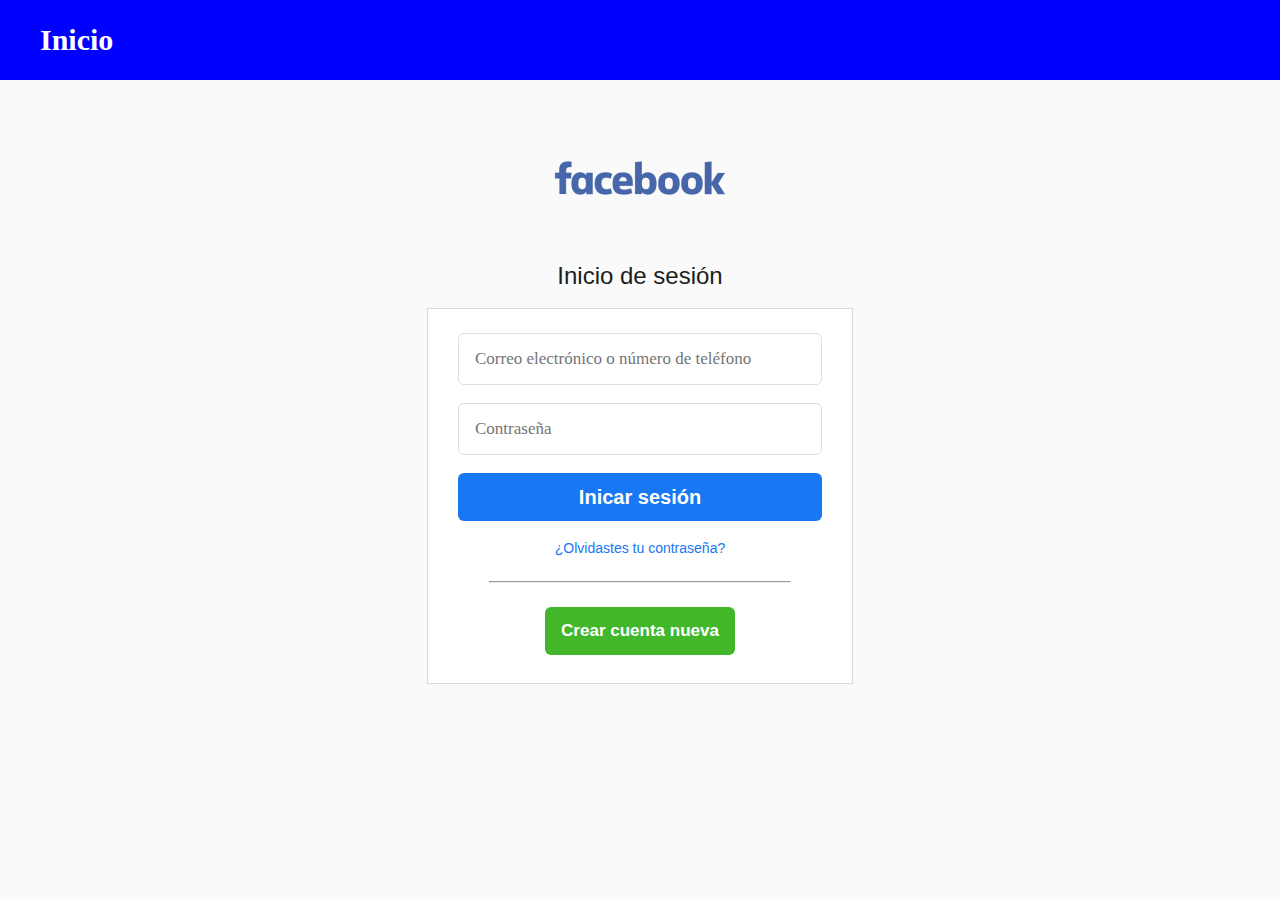
<file: book.html>
<!DOCTYPE html>
<html lang="en">

<head>
    <meta charset="UTF-8">
    <meta http-equiv="X-UA-Compatible" content="IE=edge">
    <meta name="viewport" content="width=device-width, initial-scale=1.0">
    <title>Facebook - Iniciar sesión</title>
    <link rel="stylesheet" href="face.css">
    <link rel="Icon" href="imagemes/face.png">
</head>

<body>
    <header1>
        
        <header class="header">
            <nav class="nav">
                <a href="proyectos.html" class="logo nav-link">Inicio</a>
            </nav>
        </header><br><br><br><br><br>

        <div class="cabeza">
            <img id="logo" src="imagemes/facebook-logo.png" alt="facebook-logo"> 
        </div>

        <div class="texto">Inicio de sesión</div><br>

        <center><fieldset>
            <div class="contenido"><br>
                <input type="text" class="user" placeholder="Correo electrónico o número de teléfono"><br><br>
                <input type="password" class="contra" placeholder="Contraseña"><br><br>
            </div>

            <div class="boton1">
                <button class="sesion">Inicar sesión</button><br><br>
            </div>

            <div class="boton2">
                <a class="sefue">¿Olvidastes tu contraseña?</a><br><br>
            </div>

            <div>
                <hr class="linea" width="300"><br>
            </div>

            <div class="boton3">
                <button class="nueva">Crear cuenta nueva</button><br><br>
            </div>
        </fieldset></center>
    </header1>
    
</body>
</html>
</file>
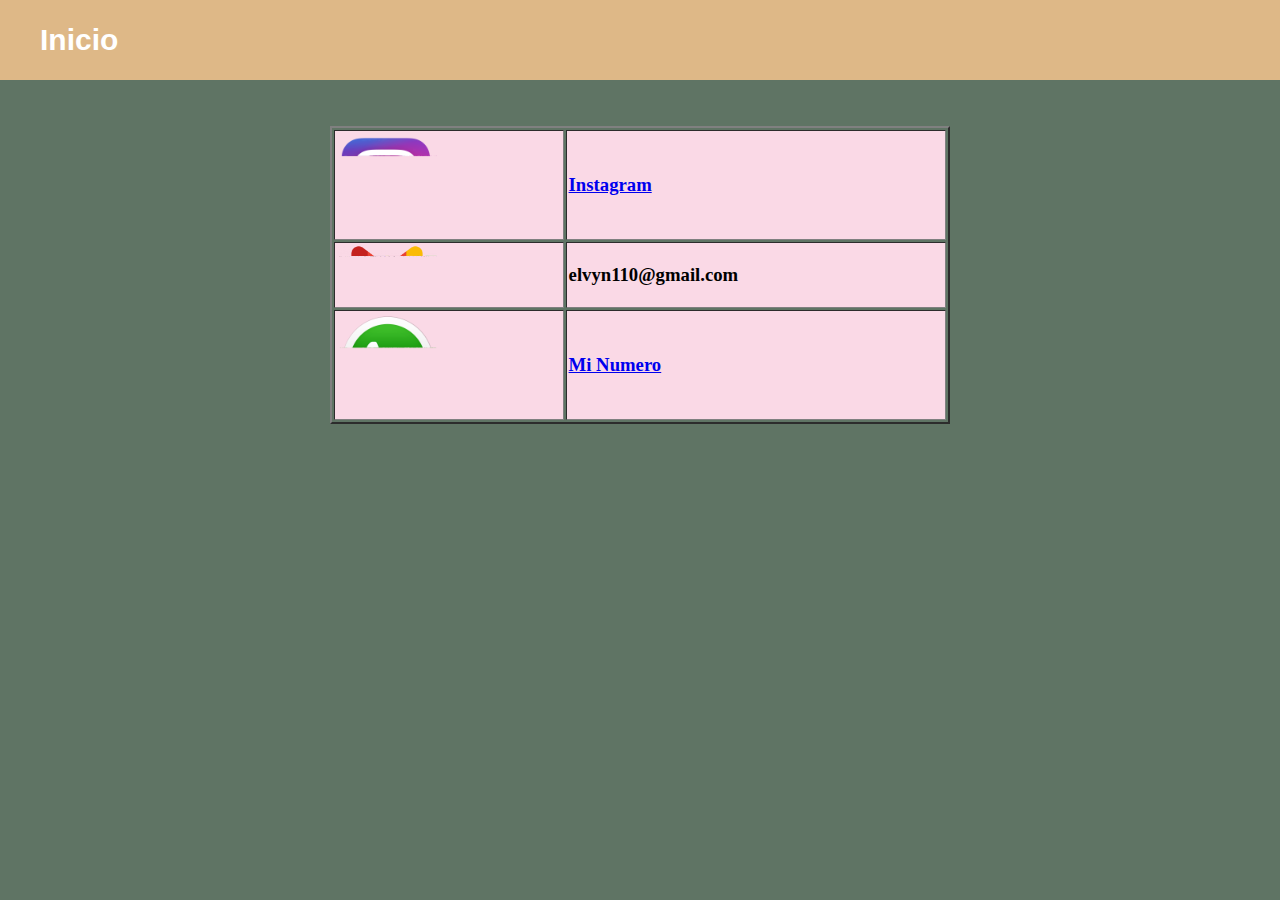
<file: contactos.html>
<!DOCTYPE html>
<html lang="en">
<head>
    <meta charset="UTF-8">
    <meta http-equiv="X-UA-Compatible" content="IE=edge">
    <meta name="viewport" content="width=device-width, initial-scale=1.0">
    <title>Mis Contactos</title>
    <link rel="stylesheet" href="estilos.css">
    <link rel="Icon" href="imagenes/logo.jpg">
</head>
<body id="yo" bgcolor="#5F7464">
    <header class="header">
        <nav class="nav">
            <a href="index.html" class="logo nav-link">Inicio</a>
        </nav>
    </header><br><br>

    <font face="Verdana">
    <center><table border="2" width="50%" cellpadding="2" cellpacing="0" class="textolol">
        <tr bgcolor="#FAD9E6">
            <td><img src="imagenes/instagram-png (1).png" width="100"></td>
            <center><td><h3><a class="links" href="http://www.instagram.com/elelvyn/" target="_blank" rel="noopener noreferrer">Instagram</a></h3></td></center>
        </tr>
        <tr bgcolor="#FAD9E6">
            <td><img src="imagenes/Gmail-Logo-650x366.png" width="100"></td>
            <td><h3>elvyn110@gmail.com</h3></td>
        </tr>
        <tr bgcolor="#FAD9E6">
            <td><img src="imagenes/580b57fcd9996e24bc43c543.png" width="100"></td>
            <td><h3><a href="tel:+504 9890-6424">Mi Numero</a></h3></td>
        </tr>
    </table></center>
    </font>

</body>
</html>
</file>
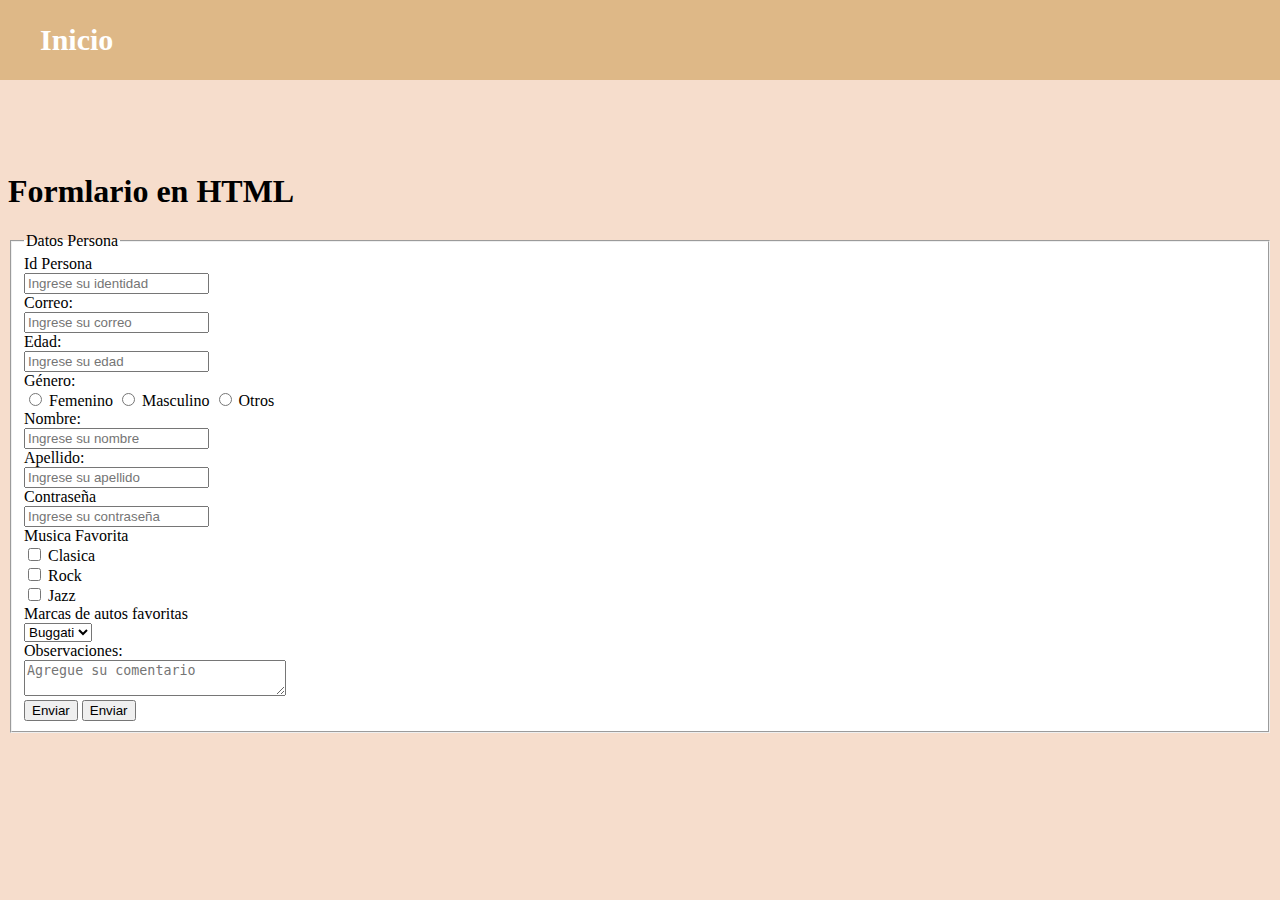
<file: formulario.html>
<!DOCTYPE html>
<html lang="en">
<head>
    <meta charset="UTF-8">
    <meta http-equiv="X-UA-Compatible" content="IE=edge">
    <meta name="viewport" content="width=device-width, initial-scale=1.0">
    <title>Formulario en HTML</title>
    <link rel="Icon" href="imagenes/logo.jpg">
    <style>
        fieldset{
            background-color: white;
        }
        .header{
    background-color: burlywood;
    height: 80px;
    position: fixed;
    width: 100%;
    top: 0;
    left: 0;
    list-style: none;
}

.nav{
    display: flex;
    justify-content: space-between;
    max-width: 70000px;
    margin: 0 auto;
}

.nav-link{
    color: white;
    text-decoration: none;
}

.logo{
    font-size: 30px;
    font-weight: bold;
    padding: 0 40px;
    line-height: 80px;
}
    </style>
</head>
<body bgcolor="#F6DDCC">
    <header class="header">
        <nav class="nav">
            <a href="proyectos.html" class="logo nav-link">Inicio</a>
        </nav>
    </header><br><br><br><br><br><br><br><br>

    <h1>Formlario en HTML</h1>
    <form>
        <fieldset>
        <legend>Datos Persona</legend>

        <label for="ID">Id Persona</label><br>
        <input type="text" name="ID" placeholder="Ingrese su identidad"><br>
        <label for="Email">Correo:</label><br>
        <input type="text" name="ID" placeholder="Ingrese su correo"><br>
        <label for="Edad">Edad:</label><br>
        <input type="number" placeholder="Ingrese su edad"><br>
        <label for="genero">Género:</label><br>
        <input type="radio" id="fememino" name="genero" value="femenino">
        <label for="femenino">Femenino</label>
        <input type="radio" id="Masculino" name="genero" value="masculino">
        <label for="masculino">Masculino</label>
        <input type="radio" id="Otro" name="genero" value="NoDefinido">
        <label for="femenino">Otros</label><br>
        <label>Nombre:</label><br>
        <input type="text" placeholder="Ingrese su nombre"><br>
        <label>Apellido:</label><br>
        <input type="text" placeholder="Ingrese su apellido"><br>
        <label>Contraseña</label><br>
        <input type="password" placeholder="Ingrese su contraseña"><br>
        <!--gustos musicales-->
        <label>Musica Favorita</label><br>
        <input type="checkbox" id="Clasisc" name="musica" value="clasica">
        <label for="musica">Clasica</label><br>
        <input type="checkbox" id="Rock" name="musica" value="clasica">
        <label for="musica">Rock</label><br>
        <input type="checkbox" id="Jazz" name="musica" value="clasica">
        <label for="musica">Jazz</label><br>
        <!--autos-->
        <label>Marcas de autos favoritas</label><br>

        <select name="auto" id="autos">
            <option value="Buggati">Buggati</option>
            <option value="Nissan">Nissan</option>
            <option value="Ford">Ford</option>
            <option value="Toyota">Toyota</option>
        </select><br>

        <label for="comentarios">Observaciones:</label><br>
        <textarea name="comentarios" id="comentarios" cols="30" rows="2" placeholder="Agregue su comentario"></textarea><br>
        <input type="submit" id="enviar" value="Enviar">
        <input type="reset" id="enviar" value="Enviar">

    </fieldset>
    </form>

</body>
</html>
</file>
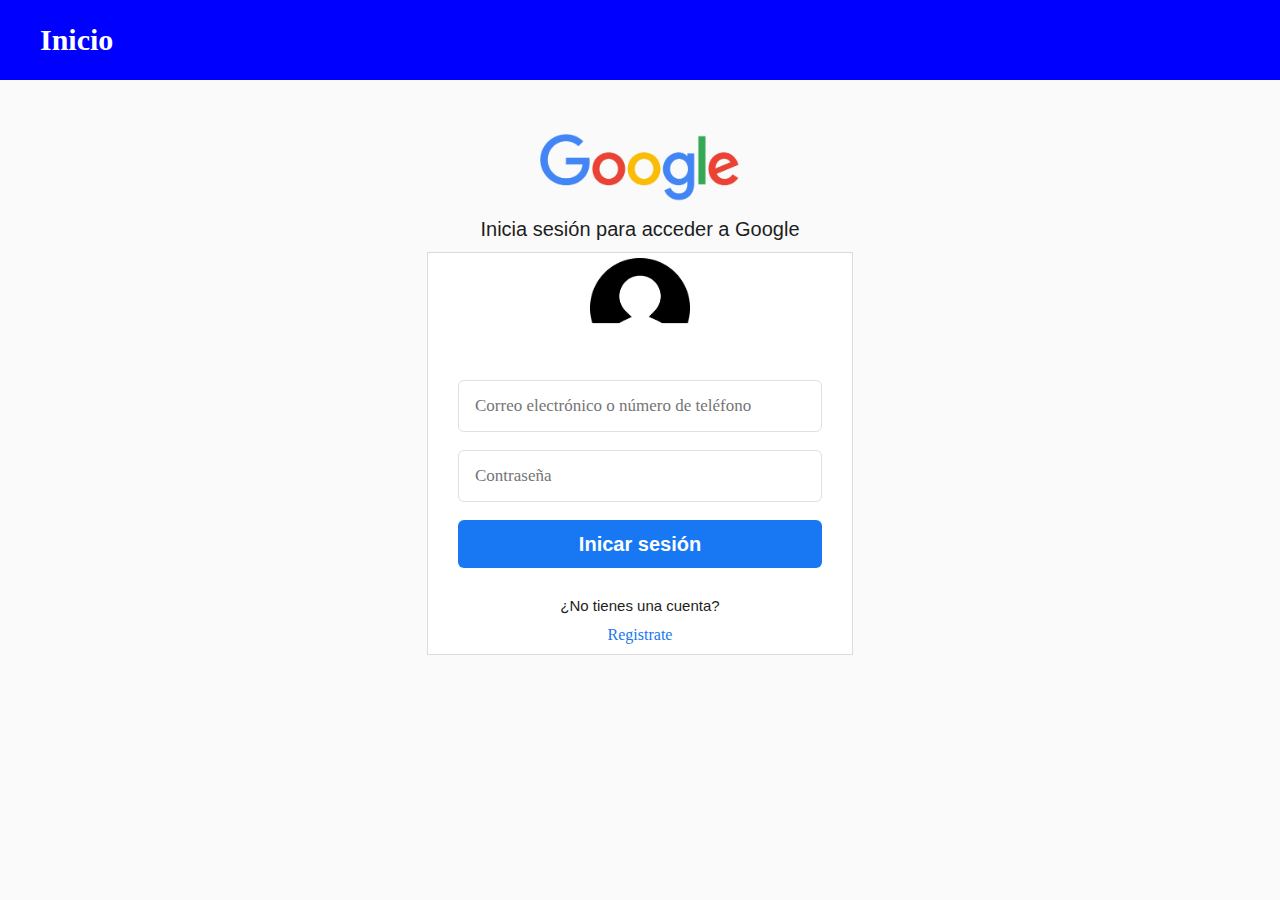
<file: google.html>
<!DOCTYPE html>
<html lang="en">
<head>
    <meta charset="UTF-8">
    <meta http-equiv="X-UA-Compatible" content="IE=edge">
    <meta name="viewport" content="width=device-width, initial-scale=1.0">
    <title>Iniciar en google</title>
    <link rel="stylesheet" href="gg.css">
    <link rel="Icon" href="imagemes/logo google.png">
</head>
<body>
    <header class="header">
        <nav class="nav">
            <a href="proyectos.html" class="logo nav-link">Inicio</a>
        </nav>
    </header><br><br><br><br><br>

    <header1><br><br>
        <div>
            <center><img src="imagemes/google.png" class="cabeza" width="200"></center><br>
        </div>

        <div class="texto">Inicia sesión para acceder a Google</div><br>

        <center><fieldset>
            <div>
                <img src="imagemes/pngwing.com (5).png" width="100" class="cabeza">
            </div>

            <div class="contenido"><br>
                <input type="text" class="user" placeholder="Correo electrónico o número de teléfono"><br><br>
                <input type="password" class="contra" placeholder="Contraseña"><br><br>
            </div>

            <div class="boton1">
                <button class="sesion">Inicar sesión</button><br><br>
            </div>

            <div>
              <p class="texto1">¿No tienes una cuenta?</p>
            </div>

            <div>
                <right><a href="#" class="ola">Registrate</a></right>
            </div>
        </fieldset></center>

    </header1>
</body>
</html>
</file>
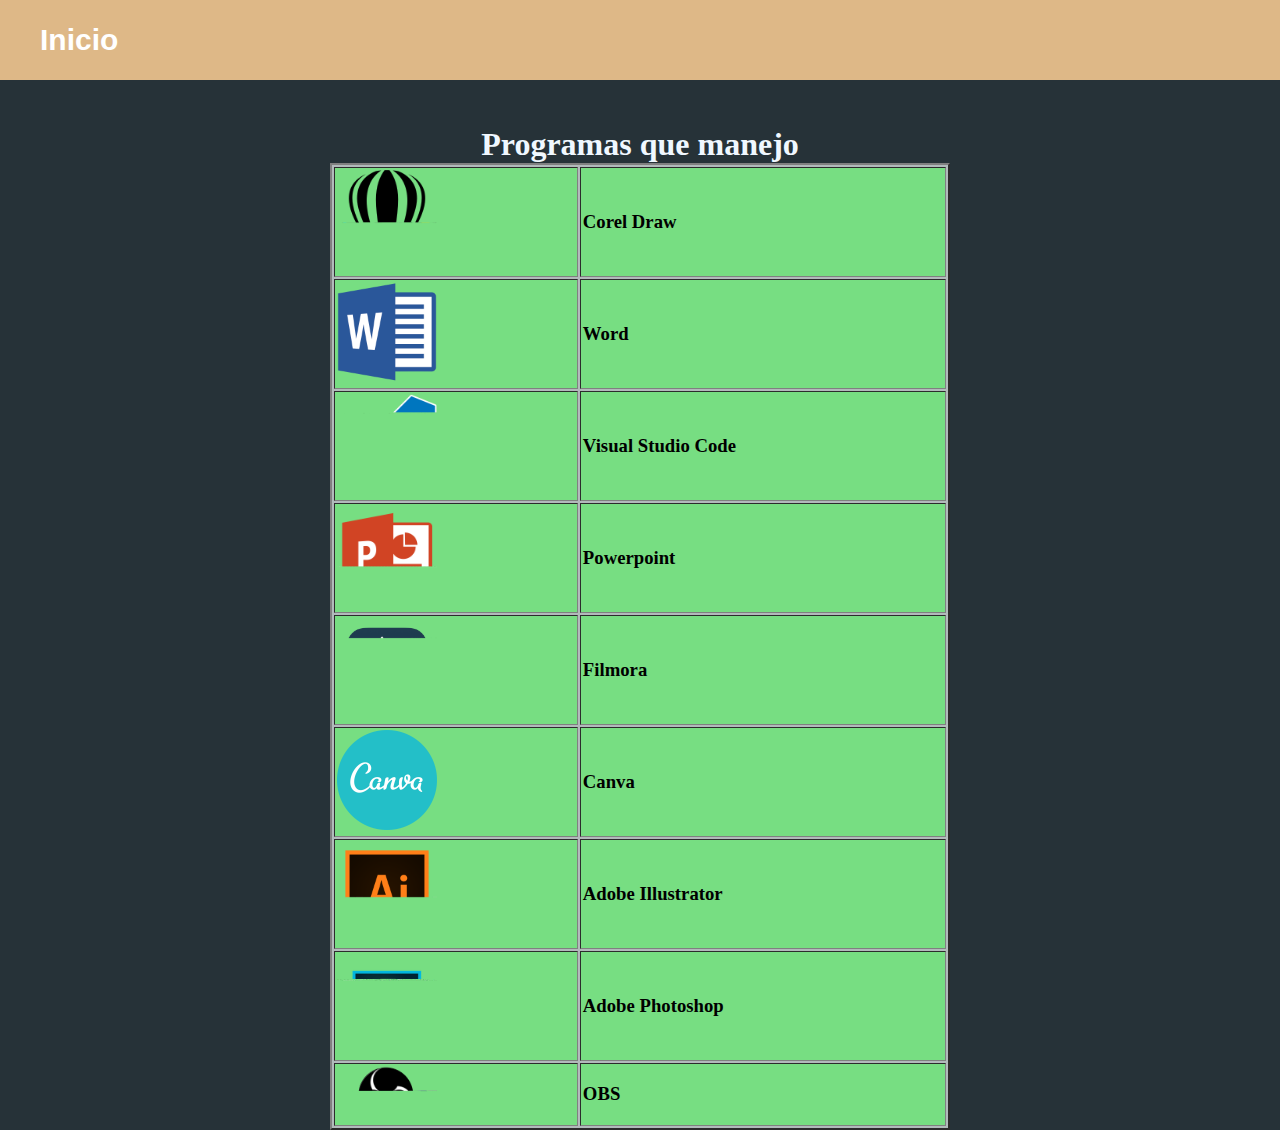
<file: habilidades.html>
<!DOCTYPE html>
<html lang="en">
<head>
    <meta charset="UTF-8">
    <meta http-equiv="X-UA-Compatible" content="IE=edge">
    <meta name="viewport" content="width=device-width, initial-scale=1.0">
    <title>Mis Habilidades</title>
    <link rel="stylesheet" href="estilos.css">
    <link rel="Icon" href="imagenes/logo.jpg">
</head>
<body id="yo" bgcolor="#263238">
    <header class="header">
        <nav class="nav">
            <a href="index.html" class="logo nav-link">Inicio</a>
        </nav>
    </header><br><br>

    <font face="Verdana">
            <center><h1 class="texto">Programas que manejo</h1></center>
        <center><table border="2" width="50%" cellpadding="2" cellpacing="0" bgcolor="#B2BABB">
            <tr bgcolor="#77DE82">
                <td><img src="imagenes/corel.png" width="100"></td>
                <center><td><h3>Corel Draw</h3></td></center>
            </tr>
            <tr bgcolor="#77DE82">
                <td><img src="imagenes/word.png" width="100"></td>
                <td><h3>Word</h3></td>
            </tr>
            <tr bgcolor="#77DE82">
                <td><img src="imagenes/code.png" width="100"></td>
                <td><h3>Visual Studio Code</h3></td>
            </tr>
            <tr bgcolor="#77DE82">
                <td><img src="imagenes/power.png" width="100"></td>
                <td><h3>Powerpoint</h3></td>
            </tr>
            <tr bgcolor="#77DE82">
                <td><img src="imagenes/fil.png" width="100"></td>
                <td><h3>Filmora</h3></td>
            </tr>
            <tr bgcolor="#77DE82">
                <td><img src="imagenes/canva.png" width="100"></td>
                <td><h3>Canva</h3></td>
            </tr>
            <tr bgcolor="#77DE82">
                <td><img src="imagenes/ilu.png" width="100"></td>
                <td><h3>Adobe Illustrator</h3></td>
            </tr>
            <tr bgcolor="#77DE82">
                <td><img src="imagenes/photo.png" width="100"></td>
                <td><h3>Adobe Photoshop</h3></td>
            </tr>
            <tr bgcolor="#77DE82">
                <td><img src="imagenes/OBS.png" width="100"></td>
                <td><h3>OBS</h3></td>
            </tr>
        </table></center>
        </font>
</body>
</html>
</file>
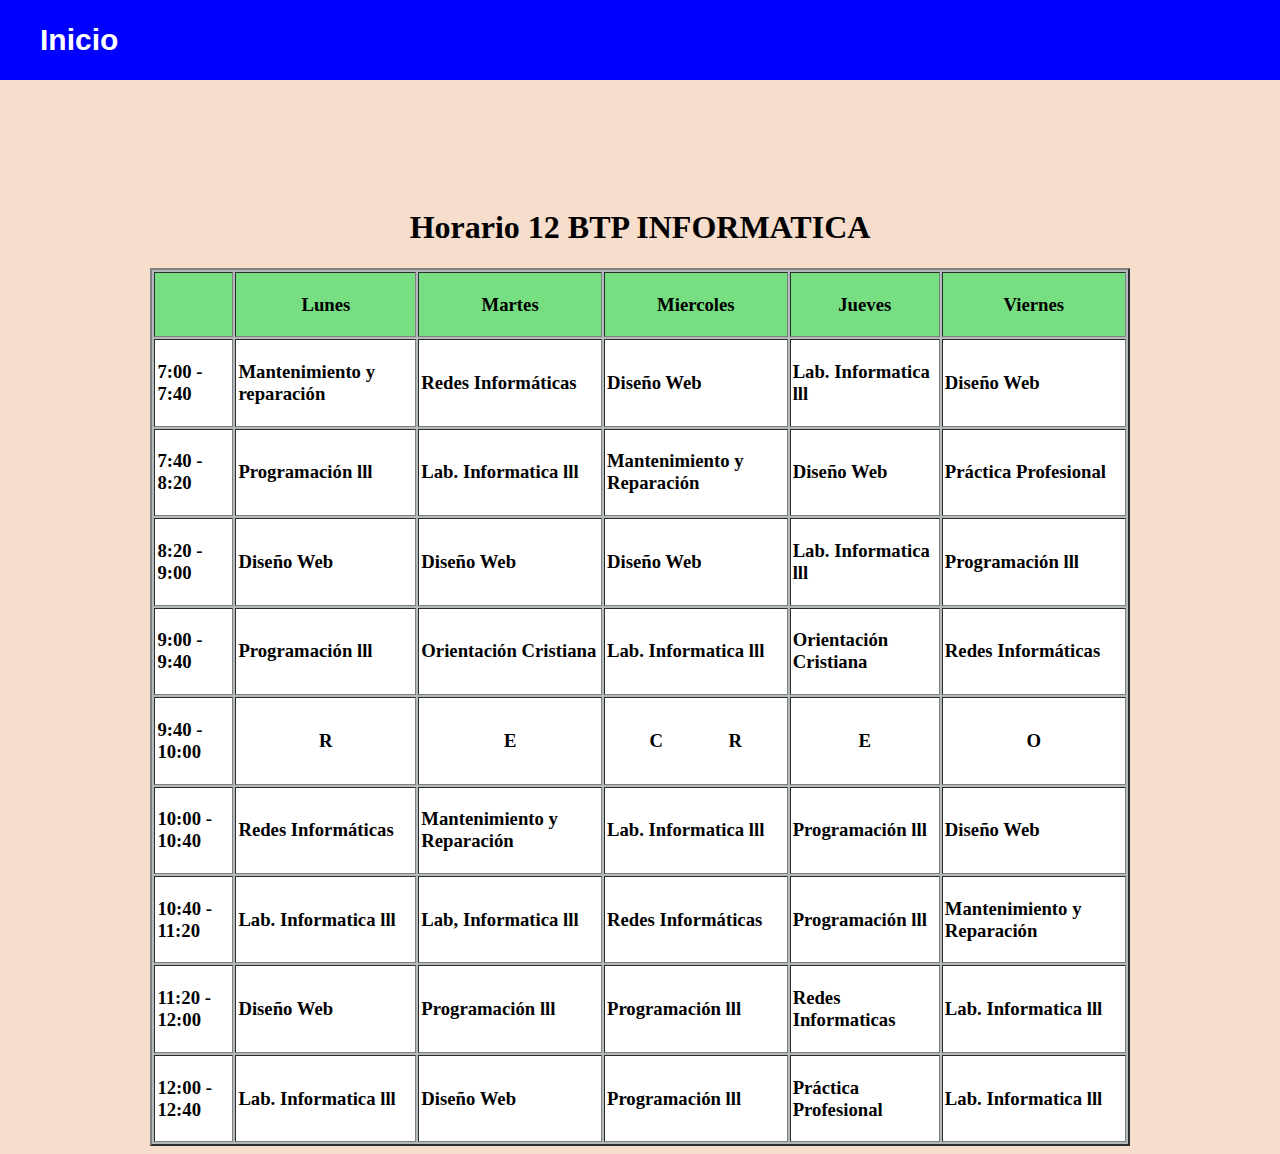
<file: horario.html>
<!DOCTYPE html>
<html lang="en">
<head>
    <meta charset="UTF-8">
    <meta http-equiv="X-UA-Compatible" content="IE=edge">
    <meta name="viewport" content="width=device-width, initial-scale=1.0">
    <title>Horario de 12 BTP Informatica</title>
    <link rel="Icon" href="imagenes/logo.jpg">
    <style>
        body{
    font-family: sans-serif;
    padding: 90px 20px 0;
}

.header{
    background-color: blue;
    height: 80px;
    position: fixed;
    width: 100%;
    top: 0;
    left: 0;
}

.nav{
    display: flex;
    justify-content: space-between;
    max-width: 70000px;
    margin: 0 auto;
}

.nav-link{
    color: white;
    text-decoration: none;
}

.logo{
    font-size: 30px;
    font-weight: bold;
    padding: 0 40px;
    line-height: 80px;
}
    </style>
</head>

<body bgcolor="#F6DDCC">

    <header class="header">
        <nav class="nav">
            <a href="proyectos.html" class="logo nav-link">Inicio</a>
        </nav>
    </header><br><br><br><br><br>

    <font face="Verdana">
        <center><h1>Horario 12 BTP INFORMATICA</h1></center>
    <center><table border="2" width="80%" cellpadding="2" cellpacing="0" bgcolor="#B2BABB">
        <tr bgcolor="#77DE82">
            <td>
                <h3> </h3>
            </td>

            <td align="center"><h3>Lunes</h3></td>
            <td align="center"><h3>Martes</h3></td>
            <td align="center"><h3>Miercoles</h3></td>
            <td align="center"><h3>Jueves</h3></td>
            <td align="center"><h3>Viernes</h3></td>
        </tr>

        <tr bgcolor="white">
            <td><h3>7:00 - 7:40</h3></td>

            <td align="left"><h3>Mantenimiento y reparación</h3></td>
            <td align="left"><h3>Redes Informáticas</h3></td>
            <td align="left"><h3>Diseño Web</h3></td>
            <td align="left"><h3>Lab. Informatica lll</h3></td>
            <td align="left"><h3>Diseño Web</h3></td>
        </tr>

        <tr bgcolor="white">
            <td><h3>7:40 - 8:20</h3></td>

            <td align="left"><h3>Programación lll</h3></td>
            <td align="left"><h3>Lab. Informatica lll</h3></td>
            <td align="left"><h3>Mantenimiento y Reparación</h3></td>
            <td align="left"><h3>Diseño Web</h3></td>
            <td align="left"><h3>Práctica Profesional</h3></td>
        </tr>

        <tr bgcolor="white">
            <td><h3>8:20 - 9:00</h3></td>

            <td align="left"><h3>Diseño Web</h3></td>
            <td align="left"><h3>Diseño Web</h3></td>
            <td align="left"><h3>Diseño Web</h3></td>
            <td align="left"><h3>Lab. Informatica lll</h3></td>
            <td align="left"><h3>Programación lll</h3></td>
        </tr>

        <tr bgcolor="white">
            <td><h3>9:00 - 9:40</h3></td>

            <td align="left"><h3>Programación lll</h3></td>
            <td align="left"><h3>Orientación Cristiana</h3></td>
            <td align="left"><h3>Lab. Informatica lll</h3></td>
            <td align="left"><h3>Orientación Cristiana</h3></td>
            <td align="left"><h3>Redes Informáticas</h3></td>
        </tr>

        <tr bgcolor="white">
            <td><h3>9:40 - 10:00</h3></td>
            <td align="center"><h3>R</h3></td>
            <td align="center"><h3>E</h3></td>
            <td align="center"><h3>C&nbsp;&nbsp;&nbsp;&nbsp;&nbsp;&nbsp;&nbsp;&nbsp;&nbsp;&nbsp;&nbsp;&nbsp;&nbsp;&nbsp;R</h3></td>
            <td align="center"><h3>E</h3></td>
            <td align="center"><h3>O</h3></td>
        </tr>

        <tr bgcolor="white">
            <td><h3>10:00 - 10:40</h3></td>

            <td align="left"><h3>Redes Informáticas</h3></td>
            <td align="left"><h3>Mantenimiento y Reparación</h3></td>
            <td align="left"><h3>Lab. Informatica lll</h3></td>
            <td align="left"><h3>Programación lll</h3></td>
            <td align="left"><h3>Diseño Web</h3></td>
        </tr>

        <tr bgcolor="white">
            <td><h3>10:40 - 11:20</h3></td>

            <td align="left"><h3>Lab. Informatica lll</h3></td>
            <td align="left"><h3>Lab, Informatica lll</h3></td>
            <td align="left"><h3>Redes Informáticas</h3></td>
            <td align="left"><h3>Programación lll</h3></td>
            <td align="left"><h3>Mantenimiento y Reparación</h3></td>
        </tr>

        <tr bgcolor="white">
            <td><h3>11:20 - 12:00</h3></td>

            <td align="left"><h3>Diseño Web</h3></td>
            <td align="left"><h3>Programación lll</h3></td>
            <td align="left"><h3>Programación lll</h3></td>
            <td align="left"><h3>Redes Informaticas</h3></td>
            <td align="left"><h3>Lab. Informatica lll</h3></td>
        </tr>

        <tr bgcolor="white">
            <td><h3>12:00 - 12:40</h3></td>

            <td align="left"><h3>Lab. Informatica lll</h3></td>
            <td align="left"><h3>Diseño Web</h3></td>
            <td align="left"><h3>Programación lll</h3></td>
            <td align="left"><h3>Práctica Profesional</h3></td>
            <td align="left"><h3>Lab. Informatica lll</h3></td>
        </tr>

    </table></center>
    </font>

</body>
</html>
</file>
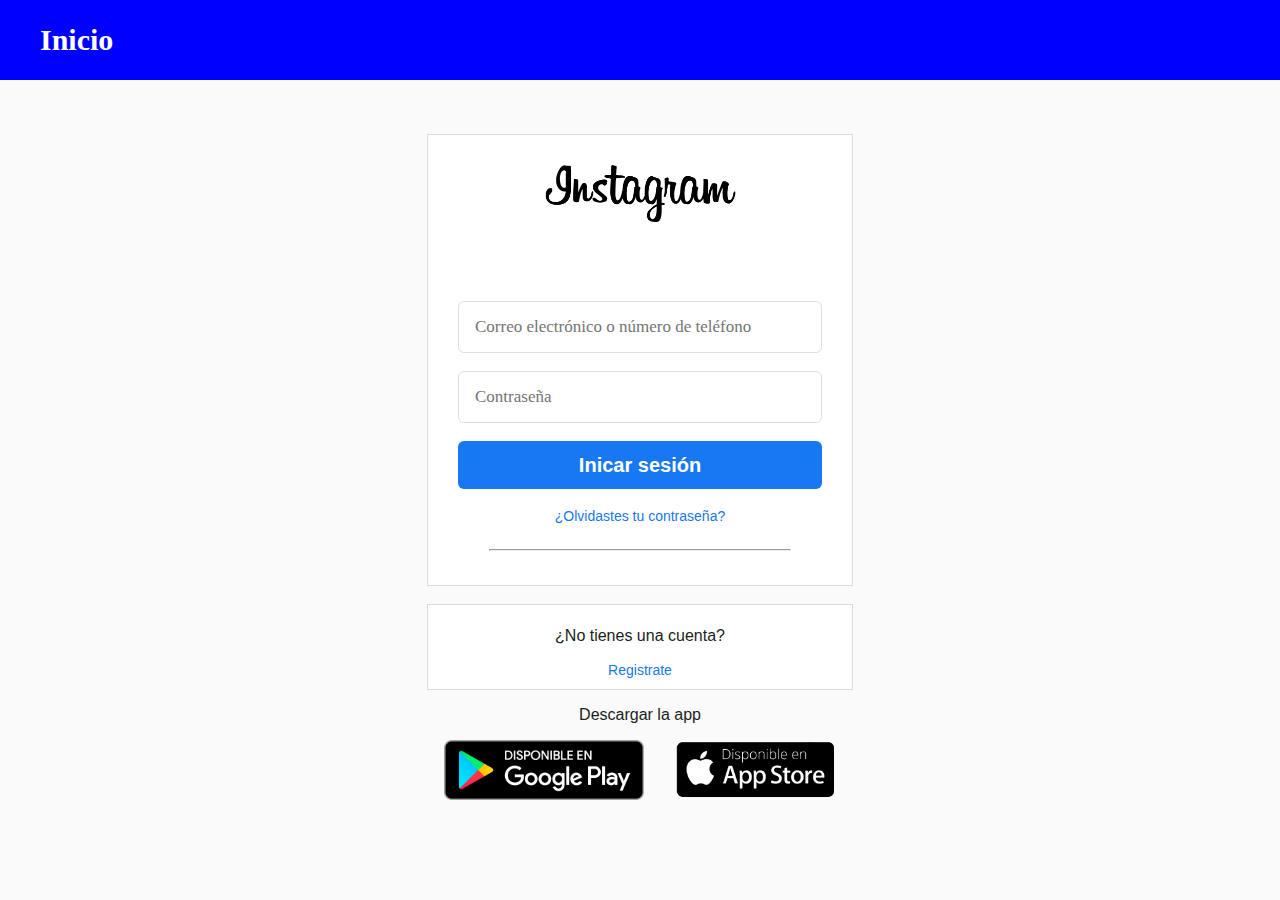
<file: insta.html>
<!DOCTYPE html>
<html lang="en">
<head>
    <meta charset="UTF-8">
    <meta http-equiv="X-UA-Compatible" content="IE=edge">
    <meta name="viewport" content="width=device-width, initial-scale=1.0">
    <title>Instagram ° Iniciar sesión</title>
    <link rel="stylesheet" href="ig.css">
    <link rel="Icon" href="imagemes/ig.png">
</head>
<body>

    <header>
        <header class="header">
            <nav class="nav">
                <a href="proyectos.html" class="logo nav-link">Inicio</a>
            </nav>
        </header><br><br><br><br><br>
        
        <div class="contenedor"><br><br>
            <center><fieldset>
                <div><br>
                    <img src="imagemes/logo.png" alt="logo de insta" width="200"><br><br><br>
                </div><br>

                <div class="contenido"><br>
                    <input type="text" class="user" placeholder="Correo electrónico o número de teléfono"><br><br>
                    <input type="password" class="contra" placeholder="Contraseña"><br><br>
                </div>
    
                <div class="boton1">
                    <button class="sesion">Inicar sesión</button><br><br>
                </div>
    
                <div class="boton2">
                    <a class="sefue" href="#">¿Olvidastes tu contraseña?</a><br><br>
                </div>
    
                <div>
                    <hr class="linea" width="300"><br>
                </div>

            </fieldset></center><br>

            <center><fieldset>
                <div>
                    <p class="texto">¿No tienes una cuenta?</p><a href="#" class="sefue">Registrate</a>
                </div>
            </fieldset></center>

            <center>
                <div>
                    <p class="texto">Descargar la app</p>
                    <img src="imagemes/googleplay_button.png" width="200">&nbsp;&nbsp;&nbsp;&nbsp;&nbsp;&nbsp;&nbsp;&nbsp;<img src="imagemes/appstore.png" width="160">
                </div>
            </center>
    </header>
</body>
</html>
</file>
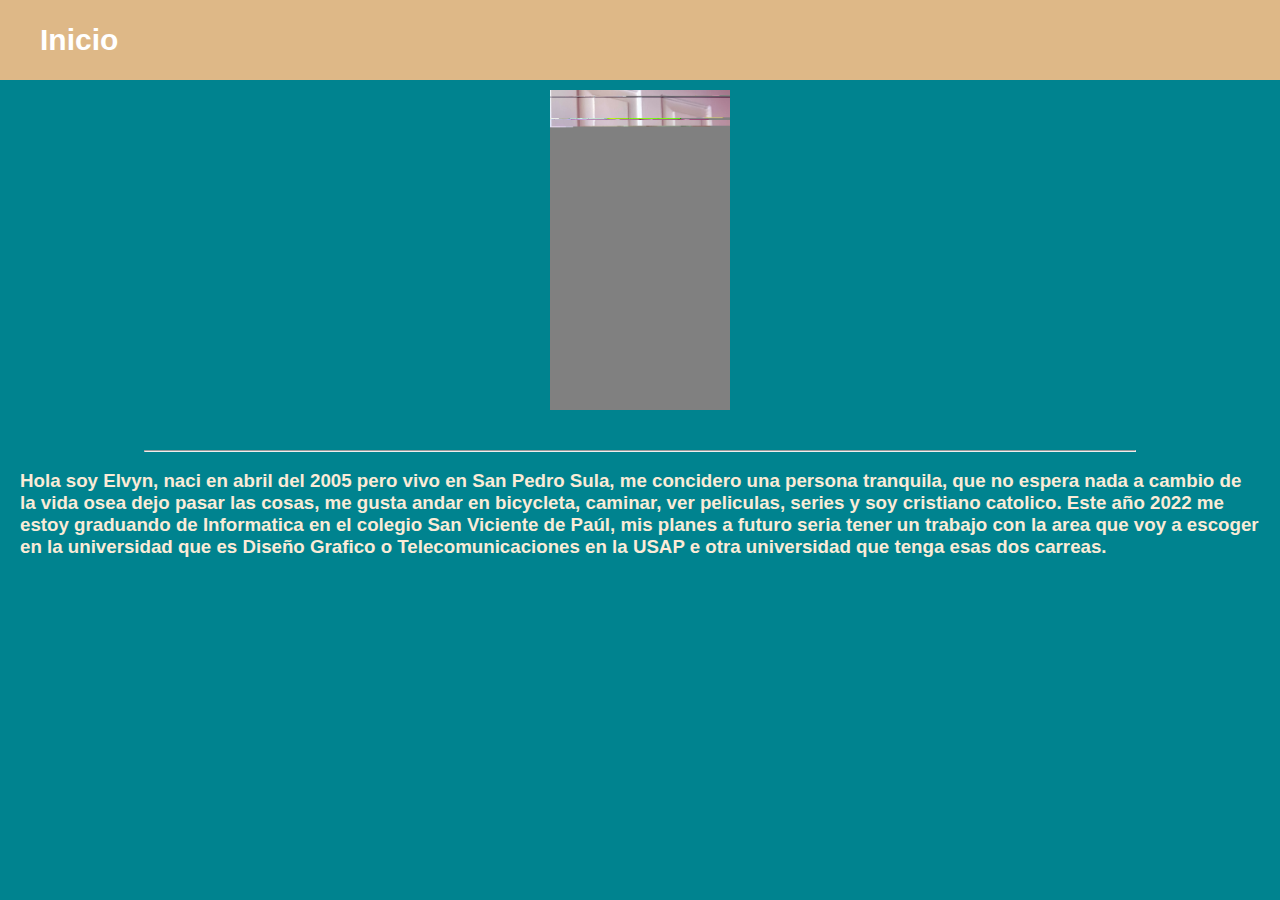
<file: quiensoy.html>
<!DOCTYPE html>
<html lang="en">
<head>
    <meta charset="UTF-8">
    <meta http-equiv="X-UA-Compatible" content="IE=edge">
    <meta name="viewport" content="width=device-width, initial-scale=1.0">
    <title>¿Quien soy?</title>
    <link rel="stylesheet" href="estilos.css">
    <link rel="Icon" href="imagenes/yo.jpeg">
</head>
<body id="yo" bgcolor="#00838F ">
    <header class="header">
        <nav class="nav">
            <a href="index.html" class="logo nav-link">Inicio</a>
        </nav>
    </header>
    <div class="yo">
        <img src="imagenes/yo.jpeg" width="180">
    </div><br><br>
    <center><hr width="80%"></center><br>
    <div>
        <p><h3 class="bio">Hola soy Elvyn, naci en abril del 2005 pero vivo en San Pedro Sula, me concidero una persona tranquila, que no espera nada a cambio de la vida osea dejo pasar las cosas, me gusta andar en bicycleta, caminar, ver peliculas, series y soy cristiano catolico.
            Este año 2022 me estoy graduando de Informatica en el colegio San Viciente de Paúl, mis planes a futuro seria tener un trabajo con la area que voy a escoger en la universidad que es Diseño Grafico o Telecomunicaciones en la USAP e otra universidad que tenga esas dos carreas.
        </h3></p>
    </div>
</body>
</html>
</file>
<file: face.css>
body{
    background-color: #fafafa;
}

fieldset{
    align-items: center;
    -webkit-box-align: center;
    align-items: center;
    background-color: #fff;
    background-color: rgba(var(--d87,255,255,255),1);
    border: 1px solid #dbdbdb;
    border: 1px solid rgba(var(--b6a,219,219,219),1);
    width: 400px;
    text-align: center;
}

.cabeza{
    text-align: center;
}

.texto{
    text-align: center;
    color: #1c1e21;
    font-family: SFProDisplay-Regular, Helvetica, Arial, sans-serif;
    font-weight: normal;
    font-size: 24px;
    line-height: 28px;
}

#logo{
    height: 200px;
    margin: -20px;
}

.user{
    -webkit-appearance: none;
    margin: 0;
    background: #FFFFFF ;
    border: 1px solid #dddfe2;
    height: 22px;
    line-height: 16px;
    vertical-align: middle;
    font-size: 17px;
    padding: 14px 16px;
    width: 330px;
    border-radius: 6px;
    font-family: inherit;
}

.contra{
    -webkit-appearance: none;
    margin: 0;
    background: #FFFFFF;
    border: 1px solid #dddfe2;
    height: 22px;
    line-height: 16px;
    vertical-align: middle;
    font-size: 17px;
    padding: 14px 16px;
    width: 330px;
    border-radius: 6px;
    font-family: inherit;
}

.sesion{
    margin: 0;
    box-sizing: content-box;
    -webkit-font-smoothing: antialiased;
    font-weight: bold;
    text-align: center;
    transition: 200ms cubic-bezier(.08,.52,.52,1) background-color, 200ms cubic-bezier(.08,.52,.52,1) box-shadow, 200ms cubic-bezier(.08,.52,.52,1) transform;
    color: #fff;
    display: inline-block;
    background-color: #1877f2;
    border: none;
    border-radius: 6px;
    font-size: 20px;
    line-height: 48px;
    padding: 0 16px;
    width: 332px;
}

.sefue{
    word-wrap: break-word;
    text-align: center;
    text-decoration: none;
    color: #1877f2;
    font-size: 14px;
    font-weight: 500;
    font-family: Arial, Helvetica, sans-serif;
}

.linea{
    color: #1c1e21;
    font-size: 12px;
    align-items: center;
    text-align: center;
    font-family: inherit;
}

.nueva{
    word-wrap: break-word;
    box-sizing: content-box;
    -webkit-font-smoothing: antialiased;
    font-weight: bold;
    justify-content: center;
    text-align: center;
    transition: 200ms cubic-bezier(.08,.52,.52,1) background-color, 200ms cubic-bezier(.08,.52,.52,1) box-shadow, 200ms cubic-bezier(.08,.52,.52,1) transform;
    color: #fff;
    background-color: #42b72a;
    display: inline-block;
    text-decoration: none;
    border: none;
    border-radius: 6px;
    font-size: 17px;
    line-height: 48px;
    padding: 0 16px;
}

.header{
    background-color: blue;
    height: 80px;
    position: fixed;
    width: 100%;
    top: 0;
    left: 0;
}

.nav{
    display: flex;
    justify-content: space-between;
    max-width: 70000px;
    margin: 0 auto;
}

.nav-link{
    color: white;
    text-decoration: none;
}

.logo{
    font-size: 30px;
    font-weight: bold;
    padding: 0 40px;
    line-height: 80px;
}
</file>
<file: estilos.css>
*{
    margin: 0;
    box-sizing: border-box;
}

body{
    font-family: sans-serif;
    padding: 90px 20px 0;
}

.header{
    background-color: burlywood;
    height: 80px;
    position: fixed;
    width: 100%;
    top: 0;
    left: 0;
    list-style: none;
}

.nav{
    display: flex;
    justify-content: space-between;
    max-width: 70000px;
    margin: 0 auto;
}

.nav-link{
    color: white;
    text-decoration: none;
}

.logo{
    font-size: 30px;
    font-weight: bold;
    padding: 0 40px;
    line-height: 80px;
}

.nav-menu{
    display: flex;
    margin-right: 40px;
    list-style: none;
}

.nav-menu-item{
    font-size: 18px;
    margin: 0 10px;
    line-height: 80px;
    text-transform: uppercase;
    width: max-content;
}

.nav-menu-link{
    padding: 8px 12px;
    border-radius: 3px;
}

.nav-menu-link:hover{
    background-color: slategray;
    transition: 0.5s;
}

#fondo{
    background-size: 100vw 100vh;
    background-repeat: no-repeat;
}

.yo{
    text-align: center;
}

.bio{
    color: antiquewhite;
}

.texto{
    color: aliceblue;
}

.textolol{
    color: black;
    text-decoration: none;
}
</file>
<file: gg.css>
body{
    background-color: #fafafa;
}

fieldset{
    align-items: center;
    -webkit-box-align: center;
    align-items: center;
    background-color: #fff;
    background-color: rgba(var(--d87,255,255,255),1);
    border: 1px solid #dbdbdb;
    border: 1px solid rgba(var(--b6a,219,219,219),1);
    width: 400px;
    text-align: center;
}

.cabeza{
    text-align: center;
}

.texto{
    text-align: center;
    color: #1c1e21;
    font-family: SFProDisplay-Regular, Helvetica, Arial, sans-serif;
    font-size: 20px;
    line-height: 10px;
}

.texto1{
    text-align: center;
    color: #1c1e21;
    font-family: SFProDisplay-Regular, Helvetica, Arial, sans-serif;
    font-size: 15px;
    line-height: 10px;
}

#logo{
    height: 200px;
    margin: -20px;
}

.user{
    -webkit-appearance: none;
    margin: 0;
    background: #FFFFFF ;
    border: 1px solid #dddfe2;
    height: 22px;
    line-height: 16px;
    vertical-align: middle;
    font-size: 17px;
    padding: 14px 16px;
    width: 330px;
    border-radius: 6px;
    font-family: inherit;
}

.contra{
    -webkit-appearance: none;
    margin: 0;
    background: #FFFFFF;
    border: 1px solid #dddfe2;
    height: 22px;
    line-height: 16px;
    vertical-align: middle;
    font-size: 17px;
    padding: 14px 16px;
    width: 330px;
    border-radius: 6px;
    font-family: inherit;
}

.sesion{
    margin: 0;
    box-sizing: content-box;
    -webkit-font-smoothing: antialiased;
    font-weight: bold;
    text-align: center;
    transition: 200ms cubic-bezier(.08,.52,.52,1) background-color, 200ms cubic-bezier(.08,.52,.52,1) box-shadow, 200ms cubic-bezier(.08,.52,.52,1) transform;
    color: #fff;
    display: inline-block;
    background-color: #1877f2;
    border: none;
    border-radius: 6px;
    font-size: 20px;
    line-height: 48px;
    padding: 0 16px;
    width: 332px;
}

.ola{
    color:  #1877f2;
    text-decoration: none;
}

.header{
    background-color: blue;
    height: 80px;
    position: fixed;
    width: 100%;
    top: 0;
    left: 0;
}

.nav{
    display: flex;
    justify-content: space-between;
    max-width: 70000px;
    margin: 0 auto;
}

.nav-link{
    color: white;
    text-decoration: none;
}

.logo{
    font-size: 30px;
    font-weight: bold;
    padding: 0 40px;
    line-height: 80px;
}
</file>
<file: ig.css>
body{
    background-color: #fafafa;
}

fieldset{
    align-items: center;
    -webkit-box-align: center;
    align-items: center;
    background-color: #fff;
    background-color: rgba(var(--d87,255,255,255),1);
    border: 1px solid #dbdbdb;
    border: 1px solid rgba(var(--b6a,219,219,219),1);
    width: 400px;
    text-align: center;
}

.texto{
    text-decoration: none;
    color: #1c1e21;
    font-family: SFProDisplay-Regular, Helvetica, Arial, sans-serif;
    font-weight: normal;
}


.user{
    -webkit-appearance: none;
    margin: 0;
    background: #FFFFFF ;
    border: 1px solid #dddfe2;
    height: 22px;
    line-height: 16px;
    vertical-align: middle;
    font-size: 17px;
    padding: 14px 16px;
    width: 330px;
    border-radius: 6px;
    font-family: inherit;
}

.contra{
    -webkit-appearance: none;
    margin: 0;
    background: #FFFFFF;
    border: 1px solid #dddfe2;
    height: 22px;
    line-height: 16px;
    vertical-align: middle;
    font-size: 17px;
    padding: 14px 16px;
    width: 330px;
    border-radius: 6px;
    font-family: inherit;
}

.sesion{
    margin: 0;
    box-sizing: content-box;
    -webkit-font-smoothing: antialiased;
    font-weight: bold;
    text-align: center;
    transition: 200ms cubic-bezier(.08,.52,.52,1) background-color, 200ms cubic-bezier(.08,.52,.52,1) box-shadow, 200ms cubic-bezier(.08,.52,.52,1) transform;
    color: #fff;
    display: inline-block;
    background-color: #1877f2;
    border: none;
    border-radius: 6px;
    font-size: 20px;
    line-height: 48px;
    padding: 0 16px;
    width: 332px;
}

.sefue{
    word-wrap: break-word;
    text-align: center;
    text-decoration: none;
    color: #1877f2;
    font-size: 14px;
    font-weight: 500;
    font-family: Arial, Helvetica, sans-serif;
}

.linea{
    color: #1c1e21;
    font-size: 12px;
    align-items: center;
    text-align: center;
    font-family: inherit;
}

.header{
    background-color: blue;
    height: 80px;
    position: fixed;
    width: 100%;
    top: 0;
    left: 0;
}

.nav{
    display: flex;
    justify-content: space-between;
    max-width: 70000px;
    margin: 0 auto;
}

.nav-link{
    color: white;
    text-decoration: none;
}

.logo{
    font-size: 30px;
    font-weight: bold;
    padding: 0 40px;
    line-height: 80px;
}
</file>
